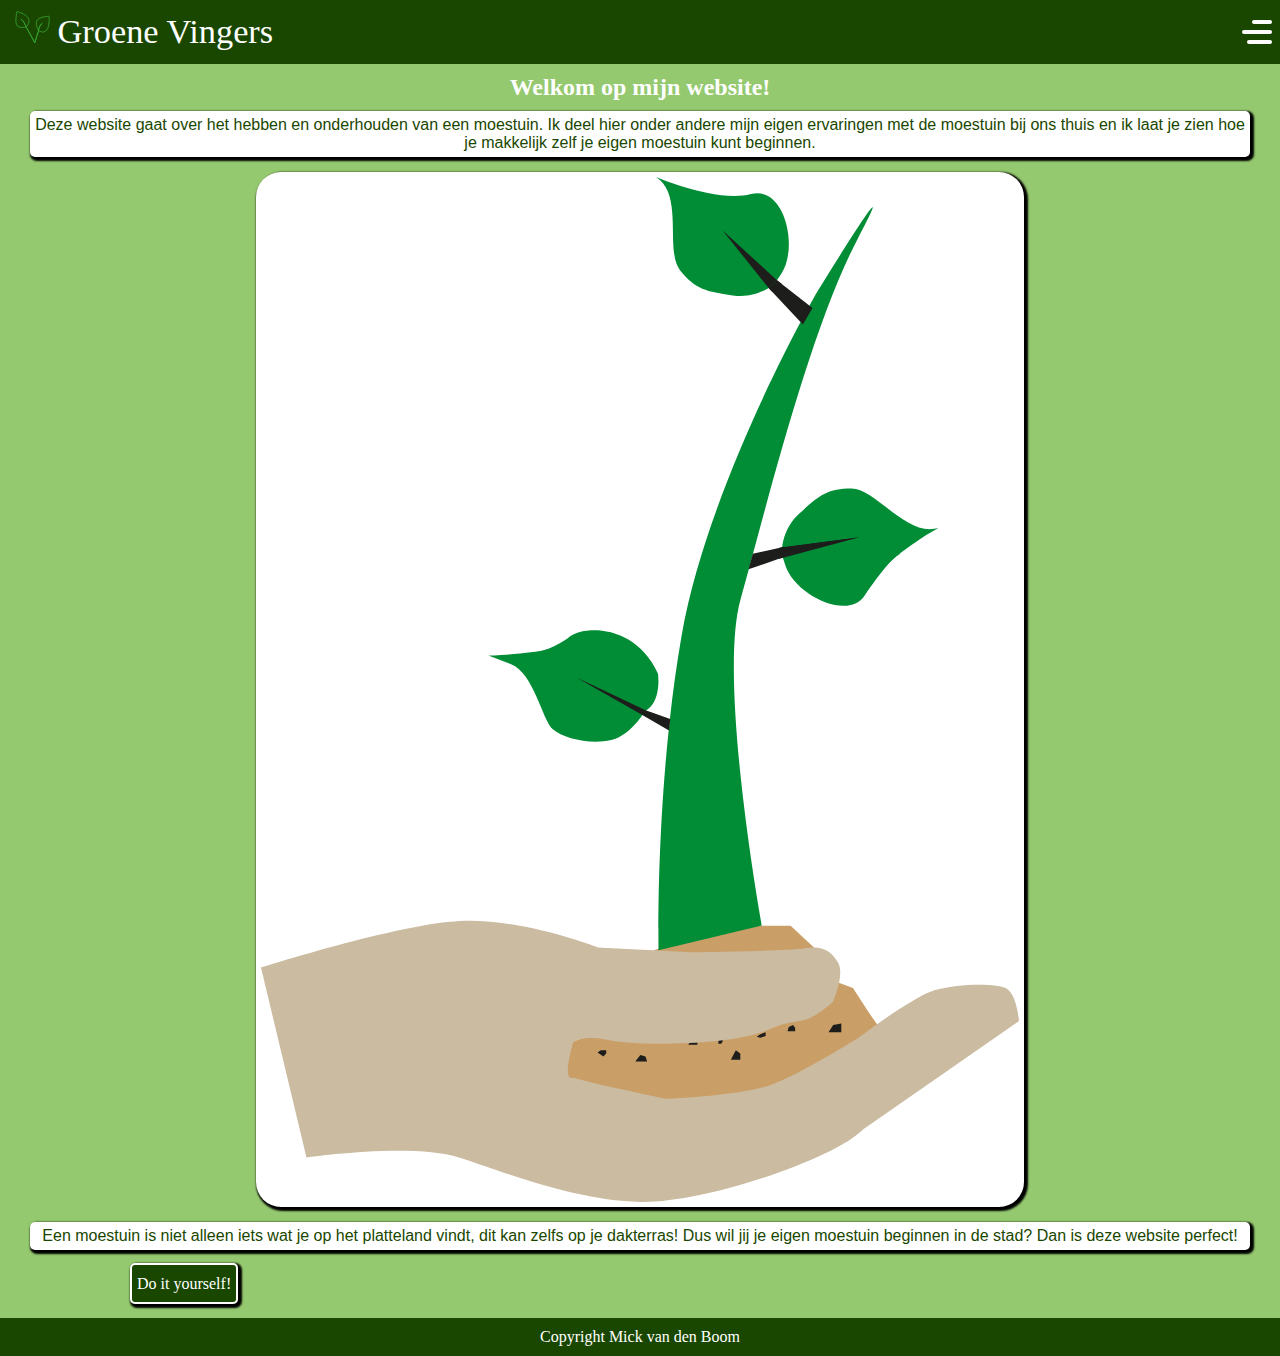
<file: index.html>
<!DOCTYPE html>
<html lang="nl">
<head>
    <meta charset="UTF-8">
    <meta name="viewport" content="width=device-width, initial-scale=1.0">
    <link rel="stylesheet" href="style.css">
    <title>Home</title>
</head>
<body>
    <header>
        <div class="logo">
            <a href="#"></a>
            <a href="index.html"><img src="afbeeldingen/LogoGroeneVingerswit.svg" alt="Logo"></a>
        </div>
        <nav>
            <input type="checkbox" class="toggle-menu">
            <div class="hamburger"></div>
            <ul class="menu">
                <li><a href="index.html">Home</a></li>
                <li><a href="diy.html">Do it yourself</a></li>
                <li><a href="kopen.html">Duurzaam kopen</a></li>
                <li><a href="mijnmoestuin.html">Mijn moestuin</a></li>
            </ul>
        </nav>
    </header>
    <article class="homepage">
        <h2>Welkom op mijn website!</h2>
        <p>Deze website gaat over het hebben en onderhouden van een moestuin. Ik deel hier onder andere mijn eigen ervaringen met de moestuin bij ons thuis en ik laat je zien hoe je makkelijk zelf je eigen moestuin kunt beginnen.</p>
        <img src="afbeeldingen/plantinhandgoedeversie.svg" alt="">
        <p>Een moestuin is niet alleen iets wat je op het platteland vindt, dit kan zelfs op je dakterras! Dus wil jij je eigen moestuin beginnen in de stad? Dan is deze website perfect!</p>
    </article>
    <div class="diydiv">
        <a class="diybutton" href="diy.html">Do it yourself!</a>
    </div>
    <footer>
        <p>Copyright Mick van den Boom</p>
    </footer>
</body>
</html>
</file>
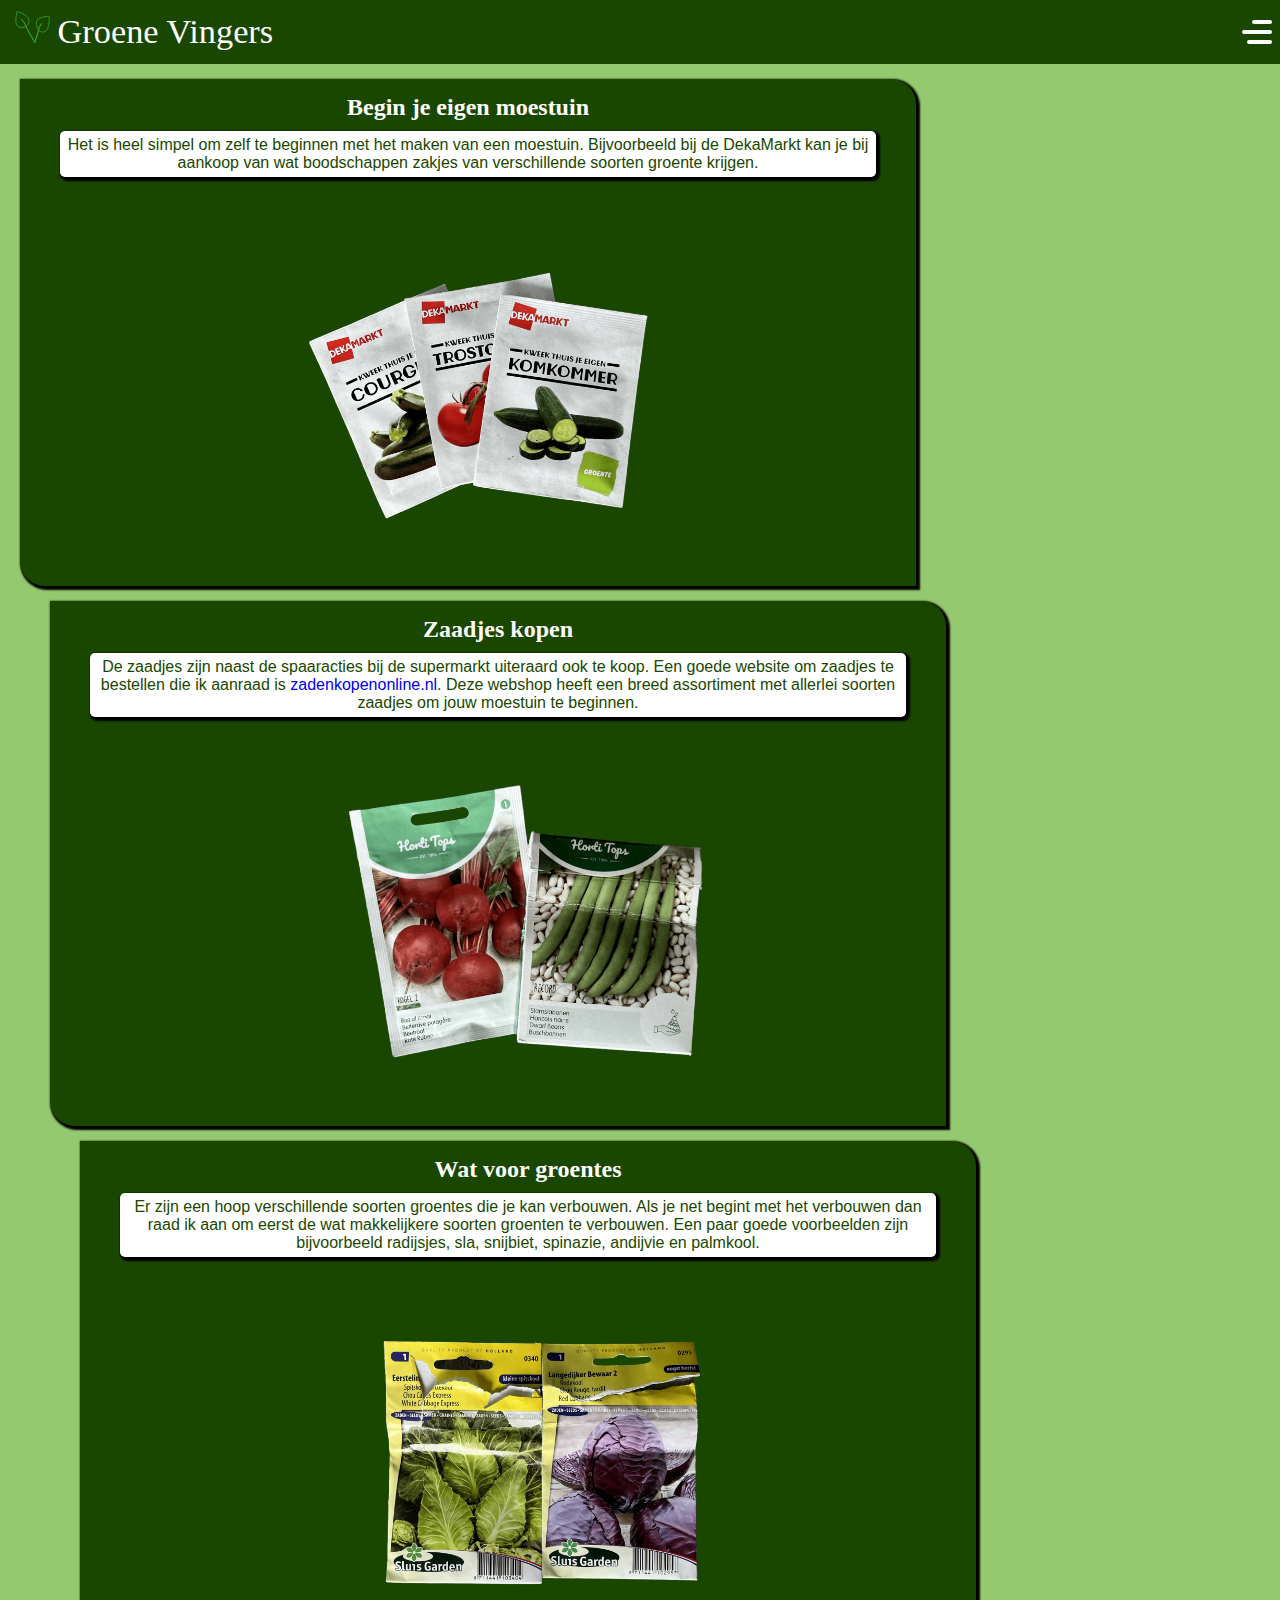
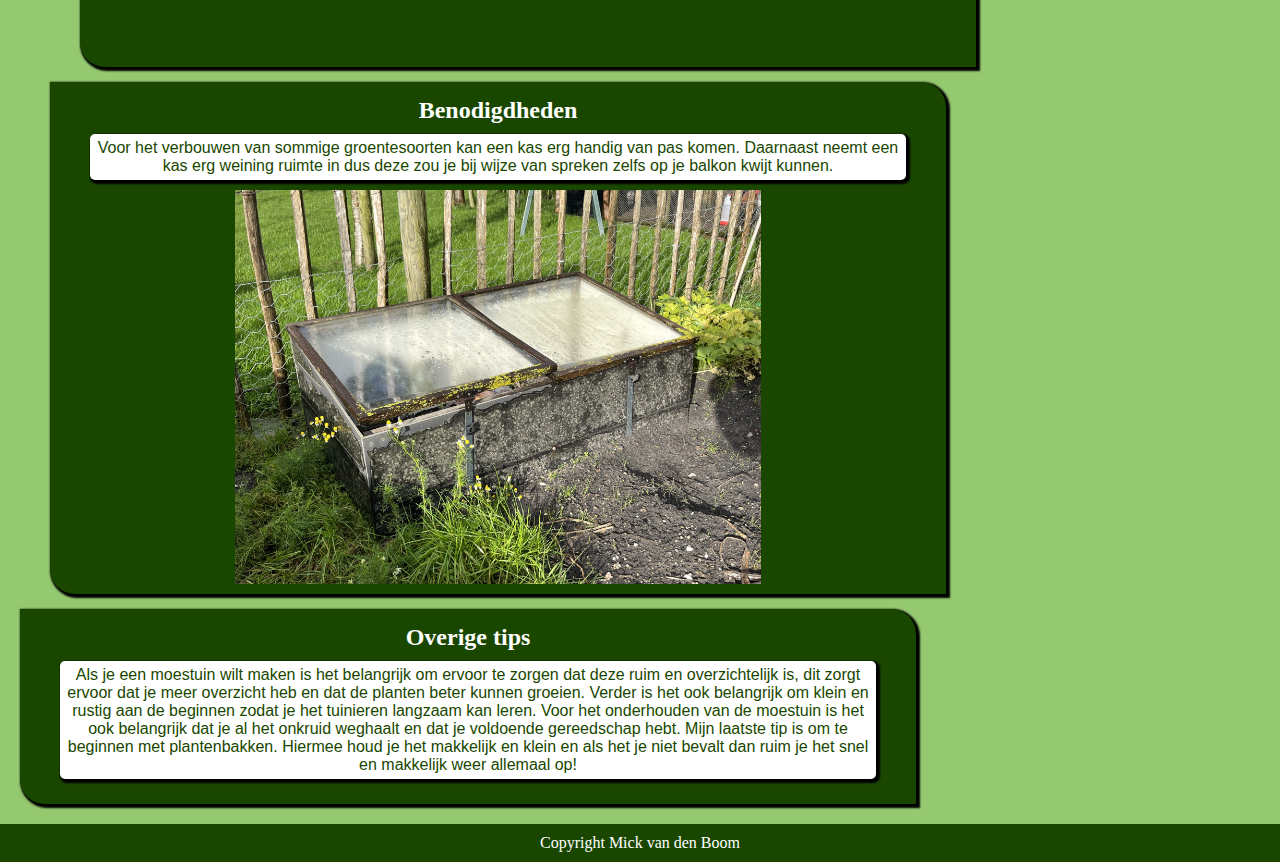
<file: diy.html>
<!DOCTYPE html>
<html lang="nl">
<head>
    <meta charset="UTF-8">
    <meta name="viewport" content="width=device-width, initial-scale=1.0">
    <link rel="stylesheet" href="style.css">
    <title>Do it yourself</title>
</head>
<body>
    <header>
        <div class="logo">
            <a href="#"></a>
            <a href="index.html"><img src="afbeeldingen/LogoGroeneVingerswit.svg" alt="Logo"></a>
        </div>
        <nav>
            <input type="checkbox" class="toggle-menu">
            <div class="hamburger"></div>
            <ul class="menu">
                <li><a href="index.html">Home</a></li>
                <li><a href="diy.html">Do it yourself</a></li>
                <li><a href="kopen.html">Duurzaam kopen</a></li>
                <li><a href="mijnmoestuin.html">Mijn moestuin</a></li>
            </ul>
        </nav>
    </header>
    <article class="diy">
        <h2>Begin je eigen moestuin</h2>
        <p>Het is heel simpel om zelf te beginnen met het maken van een moestuin. Bijvoorbeeld bij de DekaMarkt kan je bij aankoop van wat boodschappen zakjes van verschillende soorten groente krijgen. </p>
        <img src="afbeeldingen/CTK-min.png" alt="zakjes met zaadjes">
    </article>
    <article class="diy2">
        <h2>Zaadjes kopen</h2>
        <p>De zaadjes zijn naast de spaaracties bij de supermarkt uiteraard ook te koop. Een goede website om zaadjes te bestellen die ik aanraad is <a href="https://www.zadenkopenonline.nl/?gclid=Cj0KCQiAgK2qBhCHARIsAGACuzmJFSf7eCgtNpyymKEXv5ueVqXdA_Zw0aiC-ixDlG4F9GyTMKw0YWMaAtAXEALw_wcB">zadenkopenonline.nl</a>. Deze webshop heeft een breed assortiment met allerlei soorten zaadjes om jouw moestuin te beginnen.</p>
        <img src="afbeeldingen/zakjebietjesensperziebonen-min.png" alt="zakje met zaadjes">
    </article>
    <article class="diy3">
        <h2>Wat voor groentes</h2>
        <p>Er zijn een hoop verschillende soorten groentes die je kan verbouwen. Als je net begint met het verbouwen dan raad ik aan om eerst de wat makkelijkere soorten groenten te verbouwen. Een paar goede voorbeelden zijn bijvoorbeeld radijsjes, sla, snijbiet, spinazie, andijvie en palmkool.</p>
        <img src="afbeeldingen/zakjekoolensla-min.png" alt="zakjes met zaadjes">
    </article>
    <article class="diy4">
        <h2>Benodigdheden</h2>
        <p>Voor het verbouwen van sommige groentesoorten kan een kas erg handig van pas komen. Daarnaast neemt een kas erg weining ruimte in dus deze zou je bij wijze van spreken zelfs op je balkon kwijt kunnen.</p>
        <img src="afbeeldingen/kas-min.JPG" alt="kas">
    </article>
    <article class="diy5">
        <h2>Overige tips</h2>
        <p>Als je een moestuin wilt maken is het belangrijk om ervoor te zorgen dat deze ruim en overzichtelijk is, dit zorgt ervoor dat je meer overzicht heb en dat de planten beter kunnen groeien. Verder is het ook belangrijk om klein en rustig aan de beginnen zodat je het tuinieren langzaam kan leren. Voor het onderhouden van de moestuin is het ook belangrijk dat je al het onkruid weghaalt en dat je voldoende gereedschap hebt. Mijn laatste tip is om te beginnen met plantenbakken. Hiermee houd je het makkelijk en klein en als het je niet bevalt dan ruim je het snel en makkelijk weer allemaal op!</p>
    </article>
    <footer>
        <p>Copyright Mick van den Boom</p>
    </footer>
</body>
</html>
</file>
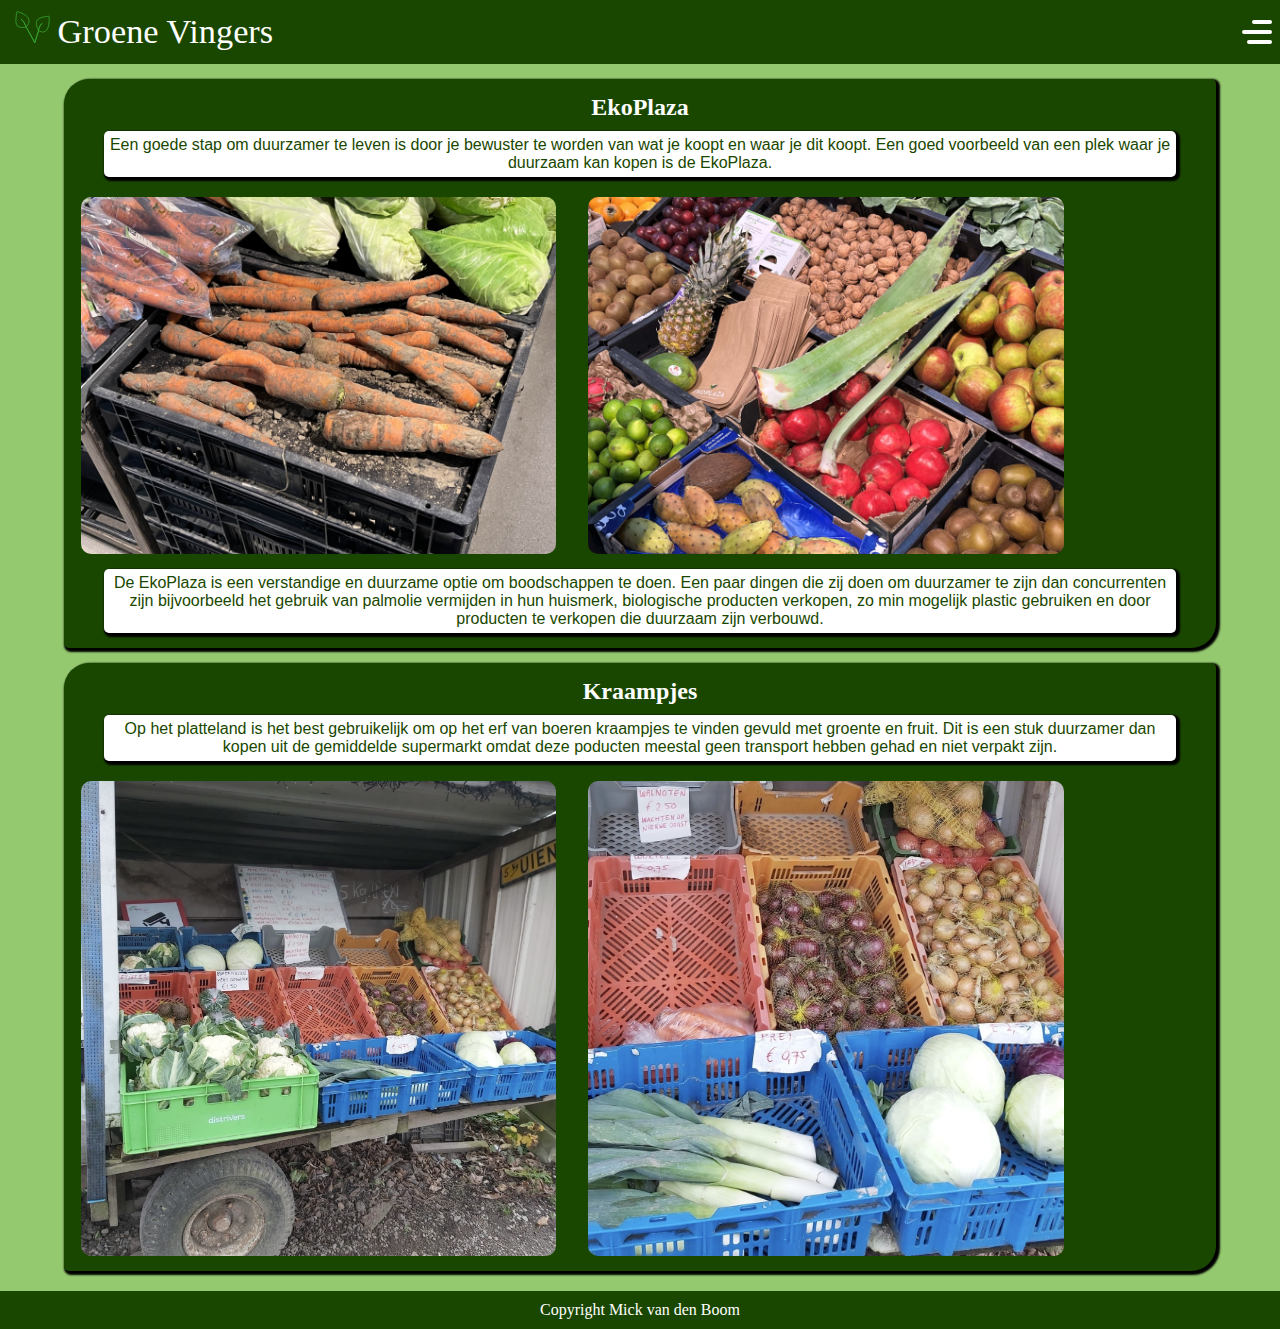
<file: kopen.html>
<!DOCTYPE html>
<html lang="nl">
<head>
    <meta charset="UTF-8">
    <meta name="viewport" content="width=device-width, initial-scale=1.0">
    <link rel="stylesheet" href="style.css">
    <title>Duurzaam kopen</title>
</head>
<body>
    <header>
        <div class="logo">
            <a href="#"></a>
            <a href="index.html"><img src="afbeeldingen/LogoGroeneVingerswit.svg" alt="Logo"></a>
        </div>
        <nav>
            <input type="checkbox" class="toggle-menu">
            <div class="hamburger"></div>
            <ul class="menu">
                <li><a href="index.html">Home</a></li>
                <li><a href="diy.html">Do it yourself</a></li>
                <li><a href="kopen.html">Duurzaam kopen</a></li>
                <li><a href="mijnmoestuin.html">Mijn moestuin</a></li>
            </ul>
        </nav>
    </header>
        <article class="kopen">
            <h2>EkoPlaza</h2>
            <p>Een goede stap om duurzamer te leven is door je bewuster te worden van wat je koopt en waar je dit koopt. Een goed voorbeeld van een plek waar je duurzaam kan kopen is de EkoPlaza. </p>
            <div class="fotos">
                <img src="afbeeldingen/bakwortels-min.JPG" alt="wortels ekoplaza">
                <img src="afbeeldingen/assortiment-min.JPG" alt="Ekoplaza assortiment">
            </div>
            <p>De EkoPlaza is een verstandige en duurzame optie om boodschappen te doen. Een paar dingen die zij doen om duurzamer te zijn dan concurrenten zijn bijvoorbeeld het gebruik van palmolie vermijden in hun huismerk, biologische producten verkopen, zo min mogelijk plastic gebruiken en door producten te verkopen die duurzaam zijn verbouwd.</p>
        </article>
        <article class="kopen2">
            <h2>Kraampjes</h2>
            <p>Op het platteland is het best gebruikelijk om op het erf van boeren kraampjes te vinden gevuld met groente en fruit. Dit is een stuk duurzamer dan kopen uit de gemiddelde supermarkt omdat deze poducten meestal geen transport hebben gehad en niet verpakt zijn.</p>
            <div class="fotos2">
                <img src="afbeeldingen/voedselkraam-min.jpg" alt="kraam van boer">
                <img src="afbeeldingen/voedselkraam2-min.jpg" alt="kraam van boer">
            </div>
        </article>
    <footer>
        <p>Copyright Mick van den Boom</p>
    </footer>
</body>
</html>
</file>
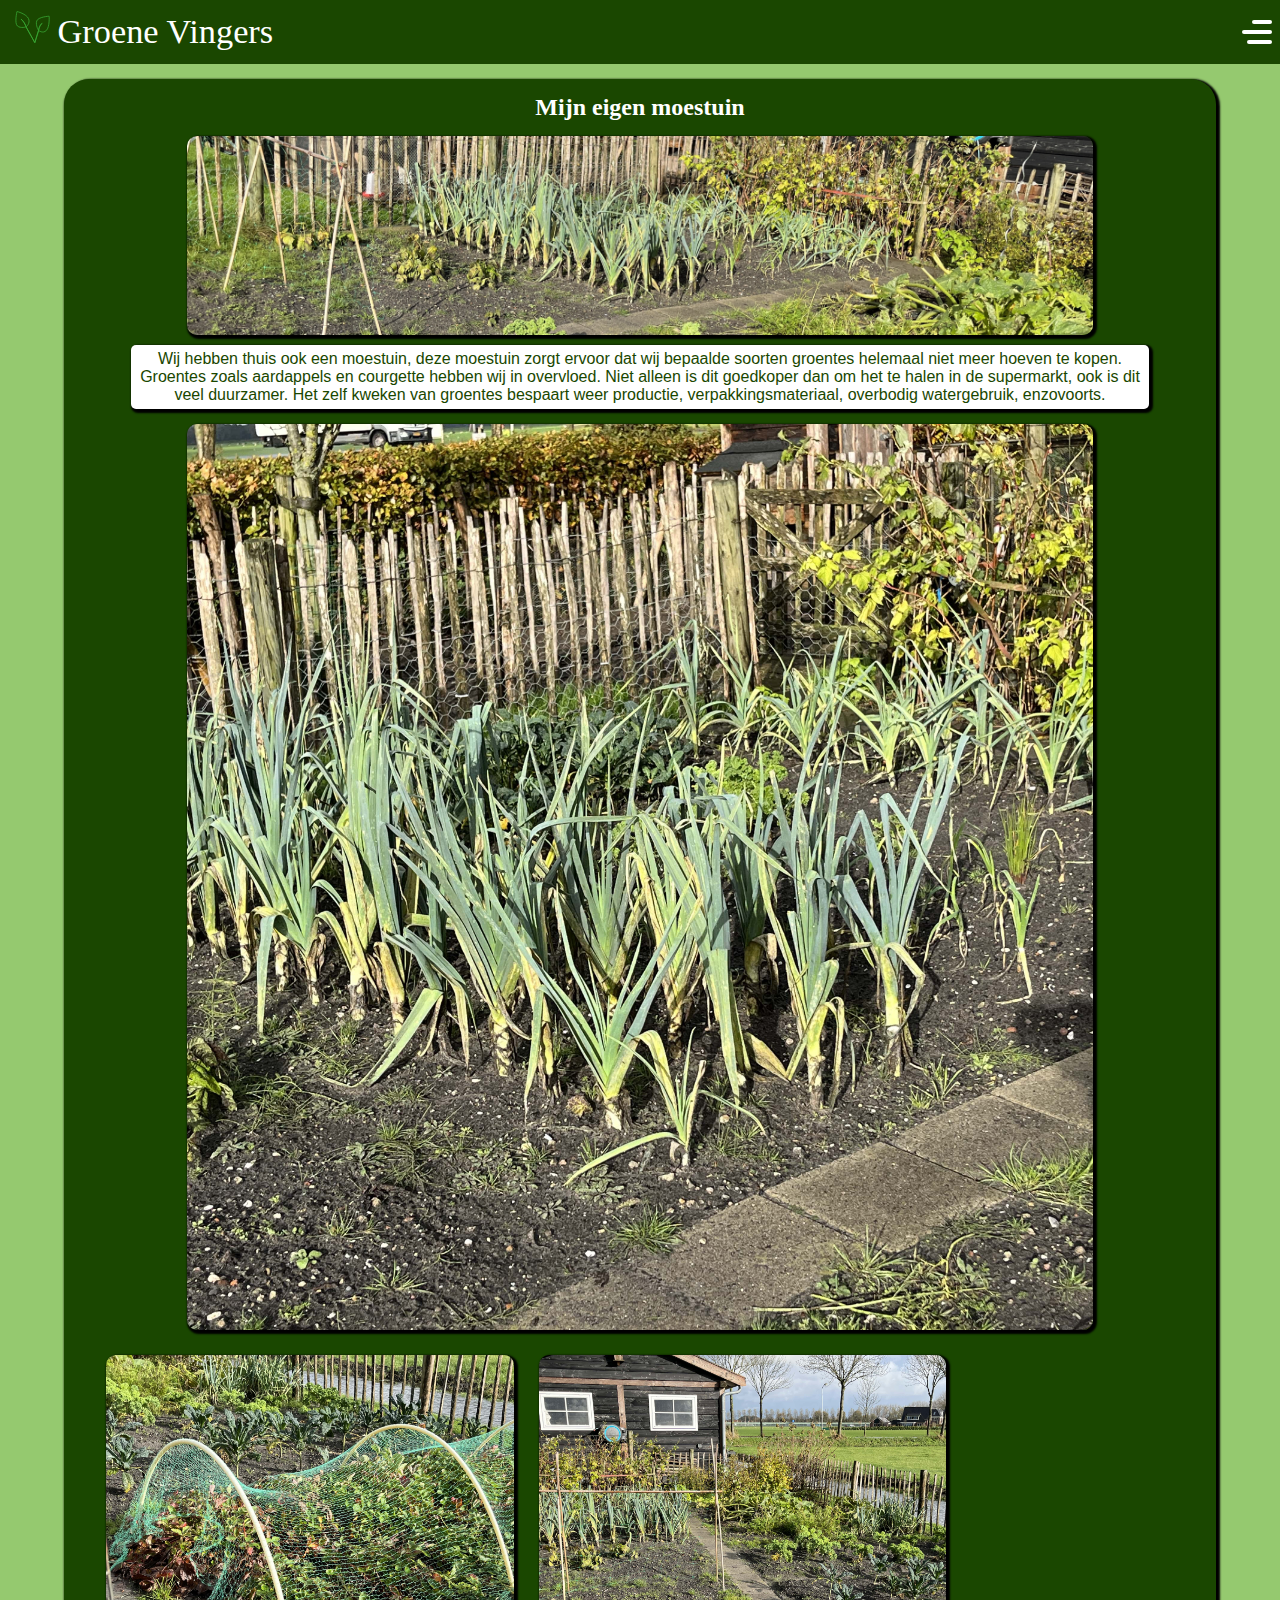
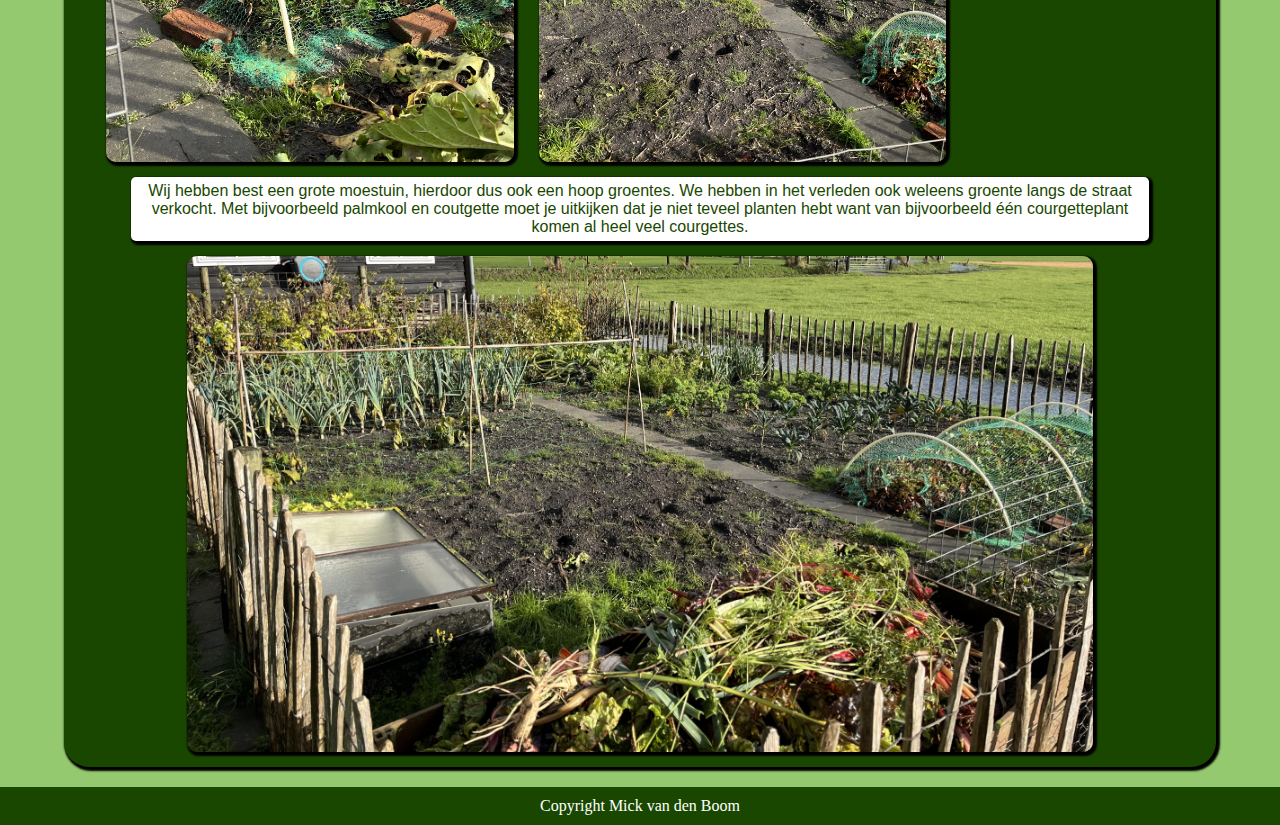
<file: mijnmoestuin.html>
<!DOCTYPE html>
<html lang="nl">
<head>
    <meta charset="UTF-8">
    <meta name="viewport" content="width=device-width, initial-scale=1.0">
    <link rel="stylesheet" href="style.css">
    <title>Mijn moestuin</title>
</head>
<body>
    <header>
        <div class="logo">
            <a href="#"></a>
            <a href="index.html"><img src="afbeeldingen/LogoGroeneVingerswit.svg" alt="Logo"></a>
        </div>
        <nav>
            <input type="checkbox" class="toggle-menu">
            <div class="hamburger"></div>
            <ul class="menu">
                <li><a href="index.html">Home</a></li>
                <li><a href="diy.html">Do it yourself</a></li>
                <li><a href="kopen.html">Duurzaam kopen</a></li>
                <li><a href="mijnmoestuin.html">Mijn moestuin</a></li>
            </ul>
        </nav>
    </header>
        <article class="mijnmoestuin">
            <h2>Mijn eigen moestuin</h2>
            <img src="afbeeldingen/eigenmoestuin2-min.jpg" alt="balk van eigen moestuin">
            <p>Wij hebben thuis ook een moestuin, deze moestuin zorgt ervoor dat wij bepaalde soorten groentes helemaal niet meer hoeven te kopen. Groentes zoals aardappels en courgette hebben wij in overvloed. Niet alleen is dit goedkoper dan om het te halen in de supermarkt, ook is dit veel duurzamer. Het zelf kweken van groentes bespaart weer productie, verpakkingsmateriaal, overbodig watergebruik, enzovoorts.</p>
            <img src="afbeeldingen/eigenmoestuin1-min.jpg" alt="foto moestuin thuis">
            <div class="collage">
                <img src="afbeeldingen/mijnmoestuin3-min.jpg" alt="foto moestuin thuis">
                <img src="afbeeldingen/mijnmoestuin4-min.jpg" alt="foto moestuin thuis">
            </div>
            <p>Wij hebben best een grote moestuin, hierdoor dus ook een hoop groentes. We hebben in het verleden ook weleens groente langs de straat verkocht. Met bijvoorbeeld palmkool en coutgette moet je uitkijken dat je niet teveel planten hebt want van bijvoorbeeld één courgetteplant komen al heel veel courgettes.</p>
            <img src="afbeeldingen/mijnmoestuin5-min.jpg" alt="foto moestuin thuis">
        </article>
    <footer>
        <p>Copyright Mick van den Boom</p>
    </footer>
</body>
</html>
</file>
<file: style.css>
body {
  background-color: #95C96F;
}
*{
  margin: 0;
  padding: 0;
  box-sizing: border-box;
}

article p {
  color: #1A4700;
  margin-left: 30px;
  margin-right: 30px;
  margin-top: 5px;
  margin-bottom: 10px;
  padding: 10px 10px 10px 10px;
  text-align: center;
  background-color: white;
  border-radius: 5px;
  box-shadow: 2px 2px 2px 2px black;
  padding: 5px 5px 5px 5px;
  font-family: sans-serif;
}

h1, h2, h3, h4, h5, h6 {
  color: white;
  margin-left: 5px;
  margin-right: 5px;
  margin-top: 10px;
  margin-bottom: 10px;
  text-align: center;
}

body {
  background: #95C96F;
}

header {
  position: relative;
  width: 100%;
  display: flex;
  justify-content: space-between;
  align-items: center;
  background: #1A4700;
  padding: 8px;
  transition: 0.3s;
}

footer {
  background-color: #1A4700;
  width: 100%;
  color: white;
  text-align: center;
  padding-top: 10px;
  padding-bottom: 10px;
  margin-top: 20px;
}

header img {
  margin-left: 3px;
}

.homepage img {
  margin-top: 1px;
  display: block;
  background-color: white;
  width: 60%;
  display: block;
  margin-left: auto;
  margin-right: auto;
  border-radius: 25px;
  padding: 5px 5px 5px 5px;
  margin-top: 15px;
  margin-bottom: 15px;
  box-shadow: 2px 2px 2px 2px black
}

.kopen img {
  width: 60%;
}

.logo a {
  display: block;
}

.logo a img {
  display: block;
  width: 100%;
  height: 3em;
  }

nav {
  display: flex;
  justify-content: space-between;
  align-items: center;
}

.menu {
  display: flex;
  justify-content: start;
  flex-direction: column;
  align-items: center;
  position: fixed;
  top: 0;
  right: -250px;
  background: #95C96F;
  width: 250px;
  height: 100%;
  padding-top: 65px;
  z-index: 1;
  transition: 0.5s;
}

.menu li {
  list-style-type: none;
  width: 100%;
}

.menu li a {
  color: #fff;
  text-decoration: none;
  display: block;
  line-height: 1;
  transition: 0.3s;
  padding: 30px;
  font-size: 24px;
  box-shadow: 0 1px 0 rgba(255, 255, 255, 0.1) inset;
}

.menu li a:hover {
  padding: 30px;
  font-size: 24px;
  box-shadow: 0 1px 0 rgba(255, 255, 255, 0.1) inset;
}

.hamburger {
  position: relative;
  width: 30px;
  height: 4px;
  background: #fff;
  border-radius: 10px;
  cursor: pointer;
  z-index: 2;
  transition: 0.3s;
}

.hamburger:before,
.hamburger:after {
  content: "";
  position: absolute;
  height: 4px;
  right: 0;
  background: #fff;
  border-radius: 10px;
  transition: 0.3s;
}

.hamburger:before {
  top: -10px;
  width: 20px;
}

.hamburger:after {
  top: 10px;
  width: 25px;
}

.toggle-menu {
  position: absolute;
  width: 30px;
  height: 100%;
  z-index: 3;
  cursor: pointer;
  opacity: 0;
}

.hamburger,
.toggle-menu {
 display: block;
}

nav input:checked ~ .hamburger {
  background: transparent;
}

nav input:checked ~ .hamburger:before {
  top: 0;
  transform: rotate(-45deg);
  width: 30px;
}

nav input:checked ~ .hamburger:after {
  top: 0;
  transform: rotate(45deg);
  width: 30px;
}

nav input:checked ~ .menu {
  right: 0;
  box-shadow: -20px 0 40px rgba(0, 0, 0, 0.3);
}

header img {
  padding-top: 3px;
  padding-left: 3px;
}

.diy {
  background-color: #1A4700;
  max-width: 70%;
  display: block;
  margin-left: 20px;
  margin-top: 15px;
  border-radius: 0px 25px 0px 25px;
  padding: 5px 10px 5px 10px;
  box-shadow: 2px 2px 2px 2px black;
}

.diy img {
  width: 60%;
  display: block;
  margin-left: auto;
  margin-right: auto;
}

.diy2 {
  background-color: #1A4700;
  max-width: 70%;
  display: block;
  margin-left: 50px;
  margin-top: 15px;
  border-radius: 0px 25px 0px 25px;
  padding: 5px 10px 5px 10px;
  box-shadow: 2px 2px 2px 2px black;

}

.diy2 img {
  width: 60%;
  display: block;
  margin-left: auto;
  margin-right: auto;
}

.diy2 a {
  text-decoration: none;
}

.diy3 {
  background-color: #1A4700;
  max-width: 70%;
  display: block;
  margin-left: 80px;
  margin-top: 15px;
  border-radius: 0px 25px 0px 25px;
  padding: 5px 10px 5px 10px;
  box-shadow: 2px 2px 2px 2px black;
}

.diy3 img {
  width: 60%;
  display: block;
  margin-left: auto;
  margin-right: auto;
}

.diy4 {
  background-color: #1A4700;
  max-width: 70%;
  display: block;
  margin-left: 50px;
  margin-top: 15px;
  border-radius: 0px 25px 0px 25px;
  padding: 5px 10px 5px 10px;
  box-shadow: 2px 2px 2px 2px black;
}

.diy4 img {
  width: 60%;
  display: block;
  margin-left: auto;
  margin-right: auto;
  margin-top: 10px;
  margin-bottom: 5px;
}

.diy5 {
  background-color: #1A4700;
  max-width: 70%;
  display: block;
  margin-left: 20px;
  margin-top: 15px;
  border-radius: 0px 25px 0px 25px;
  padding: 5px 10px 5px 10px;
  box-shadow: 2px 2px 2px 2px black;
  padding-bottom: 15px;
}

.mijnmoestuin {
  background-color: #1A4700;
  max-width: 90%;
  display: block;
  padding: 5px 10px 5px 10px;
  margin-top: 15px;
  margin-left: auto;
  margin-right: auto;
  border-radius: 25px;
  box-shadow: 2px 2px 2px 2px black;
}

.mijnmoestuin img {
  max-width: 80%;
  display: block;
  margin-left: auto;
  margin-right: auto;
  margin-top: 15px;
  margin-bottom: 10px;
  border-radius: 10px;
  box-shadow: 2px 2px 2px 2px black;
}

.mijnmoestuin p {
  width: 90%;
  display: block;
  margin-left: auto;
  margin-right: auto;
}

.collage {
  display: flex;
  max-width: 45%;
  margin-left: 32px;
  gap: 25px;
}

.kopen {
  background-color: #1A4700;
  max-width: 90%;
  display: block;
  padding: 5px 10px 5px 10px;
  margin-top: 15px;
  margin-left: auto;
  margin-right: auto;
  border-radius: 25px 5px 25px 5px;
  box-shadow: 2px 2px 2px 2px black;
}

.kopen img {
  border-radius: 10px;
  margin-left: 7px;
  margin-top: 10px;
  margin-bottom: 10px;
}

.fotos {
  display: flex;
  flex-direction: row;
  max-width: 70%;
  gap: 25px;
}

.kopen2 {
  background-color: #1A4700;
  max-width: 90%;
  display: block;
  padding: 5px 10px 5px 10px;
  margin-top: 15px;
  margin-left: auto;
  margin-right: auto;
  border-radius: 25px 5px 25px 5px;
  box-shadow: 2px 2px 2px 2px black;
}

.kopen2 img {
  border-radius: 10px;
  margin-left: 7px;
  margin-top: 10px;
  width: 60%;
  margin-bottom: 10px;
}

.fotos2 {
  display: flex;
  flex-direction: row;
  max-width: 70%;
  gap: 25px;
}

.diybutton {
  background-color: #1A4700;
  padding: 10px 5px 10px 5px;
  border-radius: 5px;
  border: solid 2px;
  box-shadow: 2px 2px 2px 2px black;
}

.diybutton a {
  text-decoration: none;
  color: white;
}

.diydiv {
  display: block;
  margin-left: 130px;
  margin-top: 25px;
  margin-bottom: 25px;
}

.diydiv a {
  text-decoration: none;
  color: white;
}
</file>
